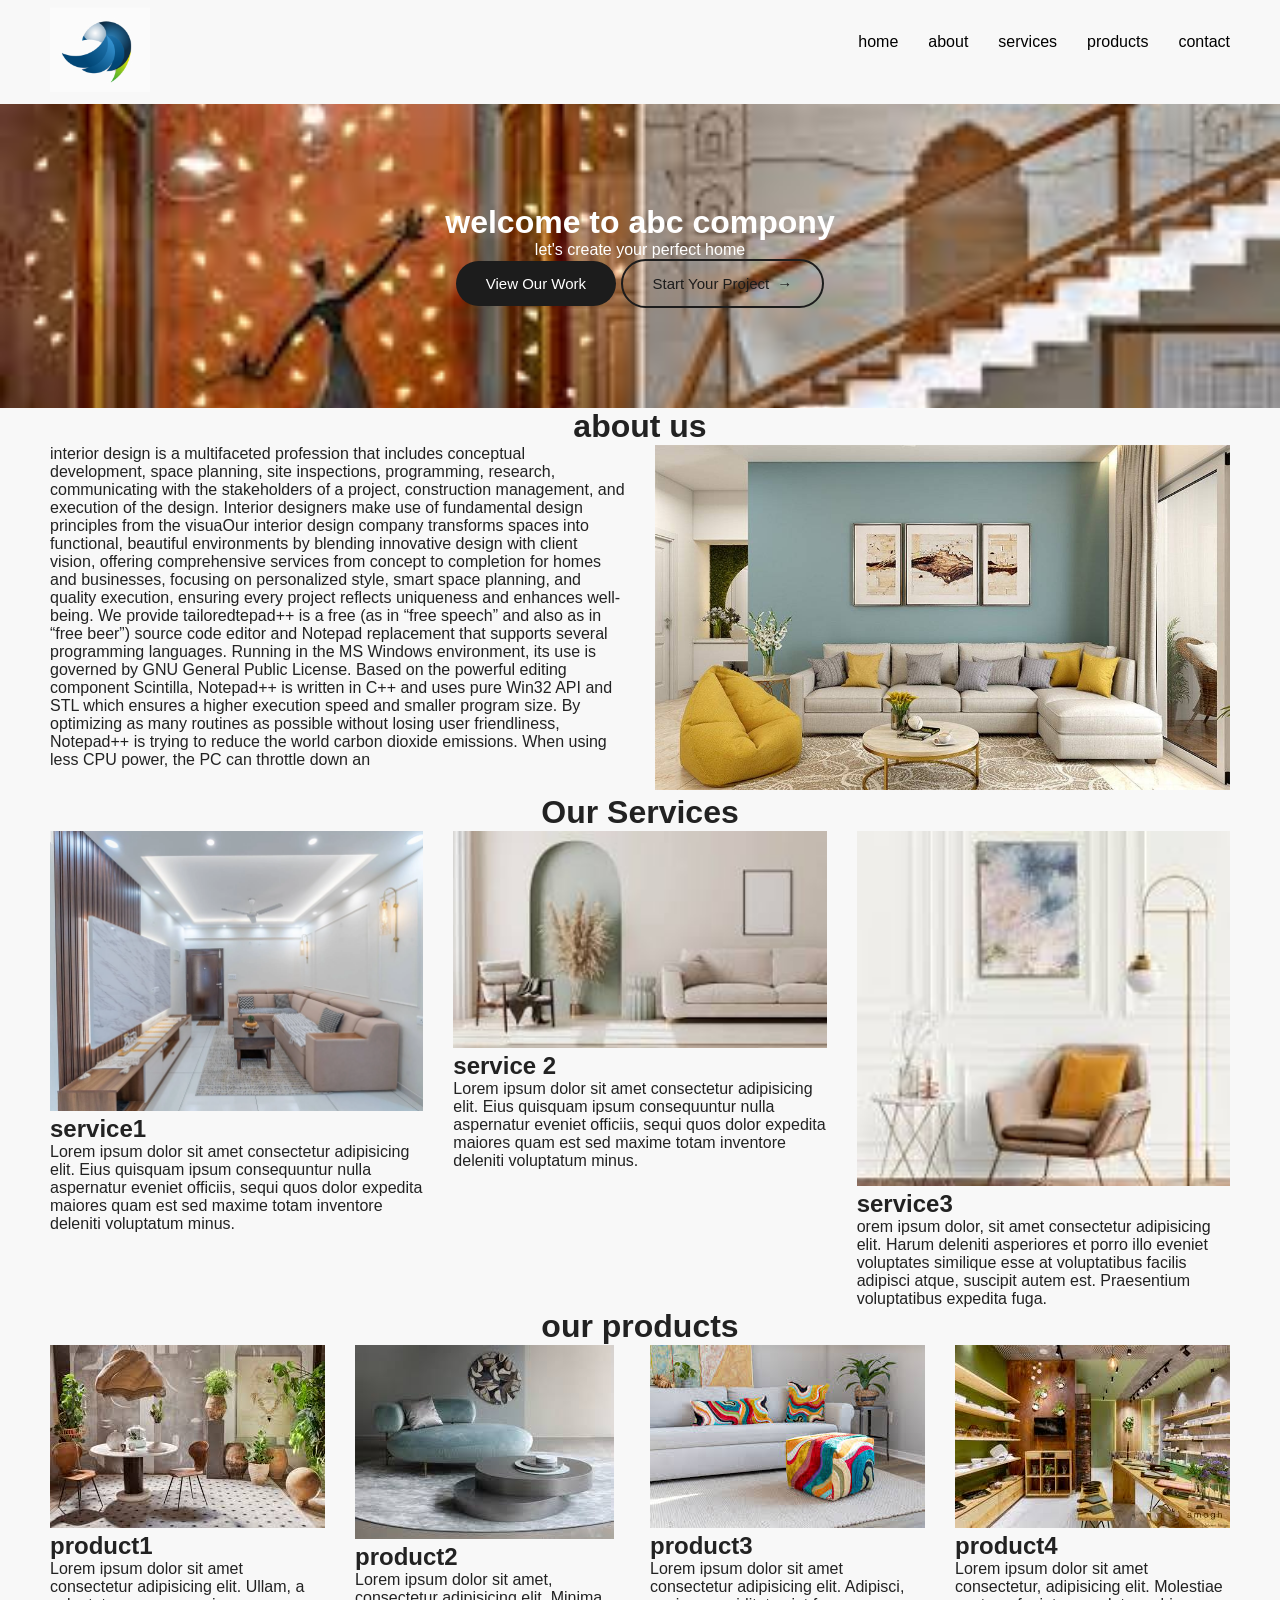
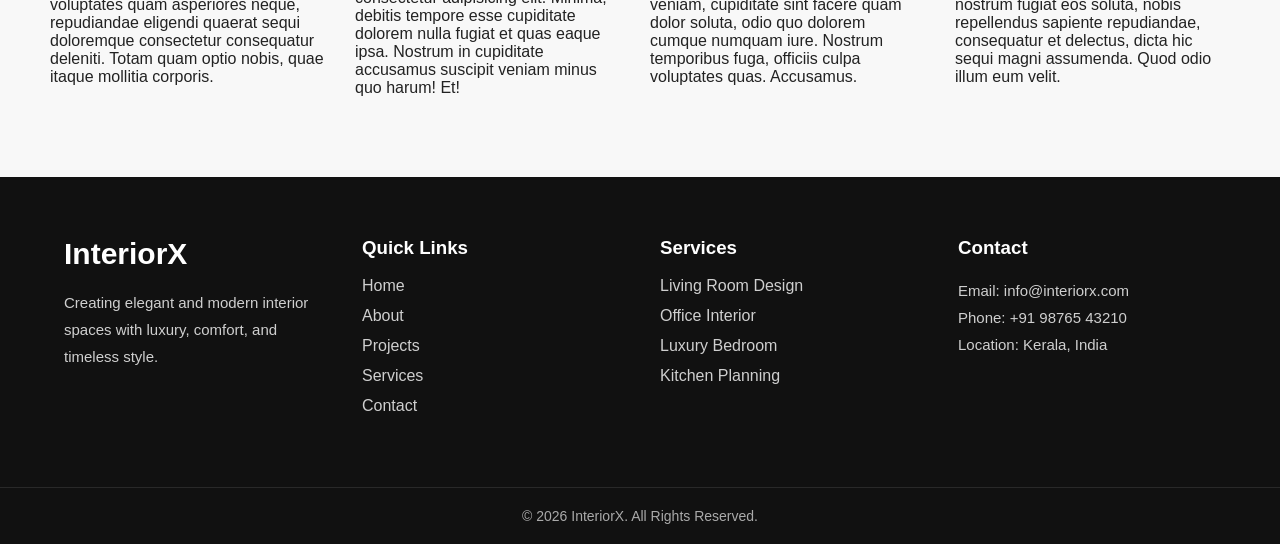
<file: index.html>
<!doctype html>
<html lang="en">

<head>
  <meta charset="UTF-8">
  <meta name="viewport" content="width=device-width,initial-scale=1.0">
  <title> home page</title>
  <link rel="stylesheet" href="styles.css">
</head>

<body>
  
  <header>

    <div class="logo-box">
      <img src="logo-image.jpg" alt="" id="logo-image">


    </div>
    <div class="links-box">
      <ul>
        <li><a href="index.html">home</a></li>
        <li> <a href="about.html">about</a></li>
        <li><a href="#">services</a>
      <li><a href="#">products</a></li>
      <li><a href="#">contact</a></li>

      </ul>
</div>
 </header>
   
  <div id="hero">
    <h1> welcome to abc compony</h1>
    <p>let's create your perfect home</p>





<a href="#" class="cta-btn primary">
  View Our Work
</a>

<a href="#" class="cta-btn secondary">
  Start Your Project <span class="arrow">→</span>
</a>



  </div>
 

  <div>
    <h1 class="sec-title"> about us</h1>
  </div>
  <div id="about-box">
    <div id="about-text-box">
      <p>interior design is a multifaceted profession that includes conceptual development, space planning, site
        inspections, programming, research, communicating with the stakeholders of a project, construction management,
        and execution of the design. Interior designers make use of fundamental design principles from the visuaOur
        interior design company transforms spaces into functional, beautiful environments by blending innovative design
        with client vision, offering comprehensive services from concept to completion for homes and businesses,
        focusing on personalized style, smart space planning, and quality execution, ensuring every project reflects
        uniqueness and enhances well-being. We provide tailoredtepad++ is a free (as in “free speech” and also as in
        “free beer”) source code editor and Notepad replacement that supports several programming languages. Running in
        the MS Windows environment, its use is governed by GNU General Public License.

        Based on the powerful editing component Scintilla, Notepad++ is written in C++ and uses pure Win32 API and STL
        which ensures a higher execution speed and smaller program size. By optimizing as many routines as possible
        without losing user friendliness, Notepad++ is trying to reduce the world carbon dioxide emissions. When using
        less CPU power, the PC can throttle down an </p>

    </div>
    <div id="about-image-box">
      <img src="about-pic.jpg" alt="" id="aboutimage">
    </div>
  </div>
  <div>
    <h1 class="sec-title">Our Services</h1>
  </div>
  <div id="services-box">
    <div class="service-box">
      <img src="service1.webp" alt="" class="service-image">
      <h2>service1</h2>
      <p>Lorem ipsum dolor sit amet consectetur adipisicing elit. Eius quisquam ipsum consequuntur nulla aspernatur
        eveniet officiis, sequi quos dolor expedita maiores quam est sed maxime totam inventore deleniti voluptatum
        minus.</p>
      </p>
    </div>

    <div class="service-box">
      <img src="service2.jpg" class="service-image">
      <h2> service 2</h2>
      <p>Lorem ipsum dolor sit amet consectetur adipisicing elit. Eius quisquam ipsum consequuntur nulla aspernatur
        eveniet officiis, sequi quos dolor expedita maiores quam est sed maxime totam inventore deleniti voluptatum
        minus.</p>
    </div>
    <div class="service-box ">
      <img src=" service3.webp" alt="" class="service-image">
      <h2> service3</h2>
      <p> orem ipsum dolor, sit amet consectetur adipisicing elit. Harum deleniti asperiores et porro illo eveniet
        voluptates similique esse at voluptatibus facilis adipisci atque, suscipit autem est. Praesentium voluptatibus
        expedita fuga.</p>
    </div>
  </div>
  <div>
    <h1 class="sec-title">our products</h1>
  </div>
  <div id="products-box">
    <div class="product-box">
      <img src="product.1.jpg" alt="" class="product-image">
      <h2>product1</h2>
      <P>Lorem ipsum dolor sit amet consectetur adipisicing elit. Ullam, a voluptates quam asperiores neque, repudiandae
        eligendi quaerat sequi doloremque consectetur consequatur deleniti. Totam quam optio nobis, quae itaque mollitia
        corporis.</P>
    </div>
    <div class="product-box">
      <img src="product.2.jpg" alt="" class="product-image">
      <h2>product2</h2>
      <p>Lorem ipsum dolor sit amet, consectetur adipisicing elit. Minima, debitis tempore esse cupiditate dolorem nulla
        fugiat et quas eaque ipsa. Nostrum in cupiditate accusamus suscipit veniam minus quo harum! Et!</p>
    </div>
    <div class="product-box">
      <img src="product.3.jpg" alt="" class="product-image">
      <h2>product3</h2>
      <p>Lorem ipsum dolor sit amet consectetur adipisicing elit. Adipisci, veniam, cupiditate sint facere quam dolor
        soluta, odio quo dolorem cumque numquam iure. Nostrum temporibus fuga, officiis culpa voluptates quas.
        Accusamus.</p>
    </div>
    <div class="product-box">
      <img src="product.4.jpg" alt="" class="product-image">
      <h2>product4</h2>
      <p>Lorem ipsum dolor sit amet consectetur, adipisicing elit. Molestiae nostrum fugiat eos soluta, nobis
        repellendus sapiente repudiandae, consequatur et delectus, dicta hic sequi magni assumenda. Quod odio illum eum
        velit.</p>
    </div>

  </div>
  <footer class="footer">

  <div class="footer-container">

    <!-- Brand Section -->
    <div class="footer-box">
      <h2>InteriorX</h2>
      <p>
        Creating elegant and modern interior spaces with luxury,
        comfort, and timeless style.
      </p>
    </div>

    <!-- Quick Links -->
    <div class="footer-box">
      <h3>Quick Links</h3>
      <ul>
        <li><a href="#">Home</a></li>
        <li><a href="#">About</a></li>
        <li><a href="#">Projects</a></li>
        <li><a href="#">Services</a></li>
        <li><a href="#">Contact</a></li>
      </ul>
    </div>

    <!-- Services -->
    <div class="footer-box">
      <h3>Services</h3>
      <ul>
        <li><a href="#">Living Room Design</a></li>
        <li><a href="#">Office Interior</a></li>
        <li><a href="#">Luxury Bedroom</a></li>
        <li><a href="#">Kitchen Planning</a></li>
      </ul>
    </div>

    <!-- Contact -->
    <div class="footer-box">
      <h3>Contact</h3>
      <p>Email: info@interiorx.com</p>
      <p>Phone: +91 98765 43210</p>
      <p>Location: Kerala, India</p>
    </div>

  </div>

  <!-- Bottom Footer -->
  <div class="footer-bottom">
    <p>© 2026 InteriorX. All Rights Reserved.</p>
  
</footer>



</body>

</html>
</file>
<file: styles.css>
body {

  margin: 0;
}


/*header*/
header{
  display:flex;
  justify-content:space-between;
  align-items: center;
  padding:0px 50px;
}
img#logo-image{
  height: 200px;
}

.links-box ul{
  display: flex;
  list-style-type: none;
   gap: 30px;
}
  .links-box ul li a{
    text-decoration: none;
    color:black;
  }
  .links-box ul li a{
    color:blue;
    text-decoration: underline;
  }
  

.sec-title {
  text-align: center;
}
/*about section*/
#about-box {
  display:flex;
  padding:0px 50px;
  gap: 30px;
}

#about-text-box {
  width: 50%;
}
#about-image-box {
  width: 50%;
}
img#aboutimage {
  width: 100%;
}
#services-box {
  display: flex;
  padding: 0px 50px;
  gap: 30px;
}
.service-box {
  width: 33.33%;
}
img.service-image {
  width: 100%;
}
#products-box {
  display:flex;
  padding:0px 50px;
  gap:30px;
}
.product-box{
  width:25%;
}
img.product-box{
  width:100%;
}
body{ 
  margin:0px;

}
header{
  display:flex;
  justify-content:space-between;
  align-items: center;
  padding:0px 50px;

}
img#logo-image{
  height:100px;
}
.links-box ul{
  display:flex;
  list-style-type:none;
  gap:30px;
}
.links-box ul li a{
  text-decoration:none;
  color:black;
}
.links-box ul li a:hover{
  color:blue;
  text-decoration:underline;
}
@media(max-width:768px){
  header {
 flex-wrap:warp;
 justify-content:center;
 align-items: center;
 padding:0px 15px;


}

}
.links-box ul{
  margin-bottom:20px;
}


/*hero section*/

#hero {
  background-image:url(herobg.jpg);
  background-size:cover;
  background-position:center;
  color:white;
  padding:100px 50px;
  text-align:center;
}
h1.sec-title {
  text-align:center;
  /* Base button style */
}


.cta-btn {
    padding: 14px 30px;
    border-radius: 50px;
    font-size: 15px;
    font-weight: 500;
    text-decoration: none;
    display: inline-flex;
    align-items: center;
    gap: 8px;
    transition: all 0.3s ease;
  }

  /* Primary Button */
  .primary {
    background: #1C1C1C;
    color: #fff;
  }

  .primary:hover {
    background: #C8A27A;
    transform: translateY(-3px);
    box-shadow: 0 8px 20px rgba(0,0,0,0.15);
  }

  /* Secondary Button */
  .secondary {
    border: 2px solid #1C1C1C;
    color: #1C1C1C;
    background: transparent;
  }

  .secondary:hover {
    background: #1C1C1C;
    color: #fff;
  }

  .arrow {
    transition: transform 0.3s ease;
  }

  .secondary:hover .arrow {
 transform: translateX(5px);
  }
   
  


@media(max-width:768px){
  #hero{
    padding:50px 15px;
    text-align:center;
  }
}
 #about-box{
  display:flex;
  padding:0px 50px;
  gap:30px;
 }
 #about-text-box{
  width:50%;
 }
 #about-image-box {
  width:50%;

 }
 image#about-image{
  width:100%;
 }
@media(max-width:768px){
  #about-box{
    padding:0px 15px;
    flex-wrap:wrap;
  }
  #about-text-box,#about-image-box{
    width:100%
  }
  #about-text-box{
    text-align: justify;
  }
}
#services-box{
  padding:0px 50px;
  display:flex;
  gap:30px;

}
.service-box{
  width:33.33%
}
image.service-image{
  width:100%;
}
 
@media(max-width:768px){
  #service-box{
    padding:0px 15px;
    flex-wrap:warp;
  }
  .service-box{
    width:100%;}
  }
  #product-box{
    padding: 0px 50px;
    display:flex;
    gap:30px;

  }
  .product-box{
    width:25%

  }
  image.prodct-image{
    width:100%,
  }
   

@media(max-width:768px){
  #product-box{

    padding:0px 15px;
    flex-wrap:warp;
  }
  .product-box{
    width:100%;}
    
  }

/* ===== Footer ===== */

.footer {
  background: #111;
  color: #fff;
  padding-top: 60px;
  margin-top: 80px;
}

.footer-container {
  width: 90%;
  max-width: 1200px;
  margin: auto;
  display: grid;
  grid-template-columns: repeat(auto-fit, minmax(220px, 1fr));
  gap: 40px;
  padding-bottom: 40px;
}

.footer-box h2,
.footer-box h3 {
  margin-bottom: 18px;
  color: #ffffff;
}

.footer-box h2 {
  font-size: 30px;
  font-weight: 700;
}

.footer-box p {
  color: #cfcfcf;
  line-height: 1.8;
  font-size: 15px;
}

.footer-box ul {
  list-style: none;
}

.footer-box ul li {
  margin-bottom: 12px;
}

.footer-box ul li a {
  text-decoration: none;
  color: #cfcfcf;
  transition: 0.3s;
}

.footer-box ul li a:hover {
  color: #ffffff;
  padding-left: 5px;
}

.footer-bottom {
  border-top: 1px solid rgba(255, 255, 255, 0.1);
  text-align: center;
  padding: 20px;
  margin-top: 20px;
}

.footer-bottom p {
  color: #aaa;
  font-size: 14px;
}
/* ===== Global Styles ===== */

* {
  margin: 0;
  padding: 0;
  box-sizing: border-box;
  font-family: "Poppins", sans-serif;
}

body {
  background: #f8f8f8;
  color: #222;
}

/* ===== About Section ===== */

.about-section {
  width: 100%;
  padding: 100px 8%;
}

.about-container {
  display: flex;
  align-items: center;
  justify-content: center;
  gap: 60px;
  flex-wrap: wrap;
}

/* ===== Image ===== */

.about-image {
  flex: 1;
  min-width: 320px;
}

.about-image img {
  width: 100%;
  border-radius: 20px;
  object-fit: cover;
  box-shadow: 0 10px 30px rgba(0, 0, 0, 0.12);
}

/* ===== Content ===== */

.about-content {
  flex: 1;
  min-width: 320px;
}

.subtitle {
  color: #9b7b4b;
  font-size: 14px;
  font-weight: 600;
  letter-spacing: 2px;
}

.about-content h1 {
  font-size: 48px;
  line-height: 1.2;
  margin: 20px 0;
  color: #111;
}

.about-content p {
  color: #666;
  font-size: 16px;
  line-height: 1.8;
  margin-bottom: 20px;
}

/* ===== Features ===== */

.about-features {
  display: flex;
  gap: 20px;
  margin: 35px 0;
  flex-wrap: wrap;
}

.feature-box {
  background: #fff;
  padding: 20px 25px;
  border-radius: 16px;
  box-shadow: 0 5px 15px rgba(0,0,0,0.08);
  min-width: 150px;
  text-align: center;
  transition: 0.3s ease;
}

.feature-box:hover {
  transform: translateY(-5px);
}

.feature-box h2 {
  font-size: 32px;
  color: #111;
  margin-bottom: 8px;
}

.feature-box span {
  color: #666;
  font-size: 14px;
}

/* ===== Button ===== */

button {
  background: #111;
  color: #fff;
  border: none;
  padding: 14px 32px;
  border-radius: 12px;
  cursor: pointer;
  font-size: 15px;
  transition: 0.3s ease;
}

button:hover {
  background: #333;
}

/* ===== Responsive ===== */

@media (max-width: 900px) {

  .about-content h1 {
    font-size: 36px;
  }

  .about-container {
    gap: 40px;
  }

}

@media (max-width: 600px) {

  .about-section {
    padding: 70px 5%;
  }

  .about-content h1 {
    font-size: 30px;
  }

  .about-features {
    flex-direction: column;
  }

}
</file>
